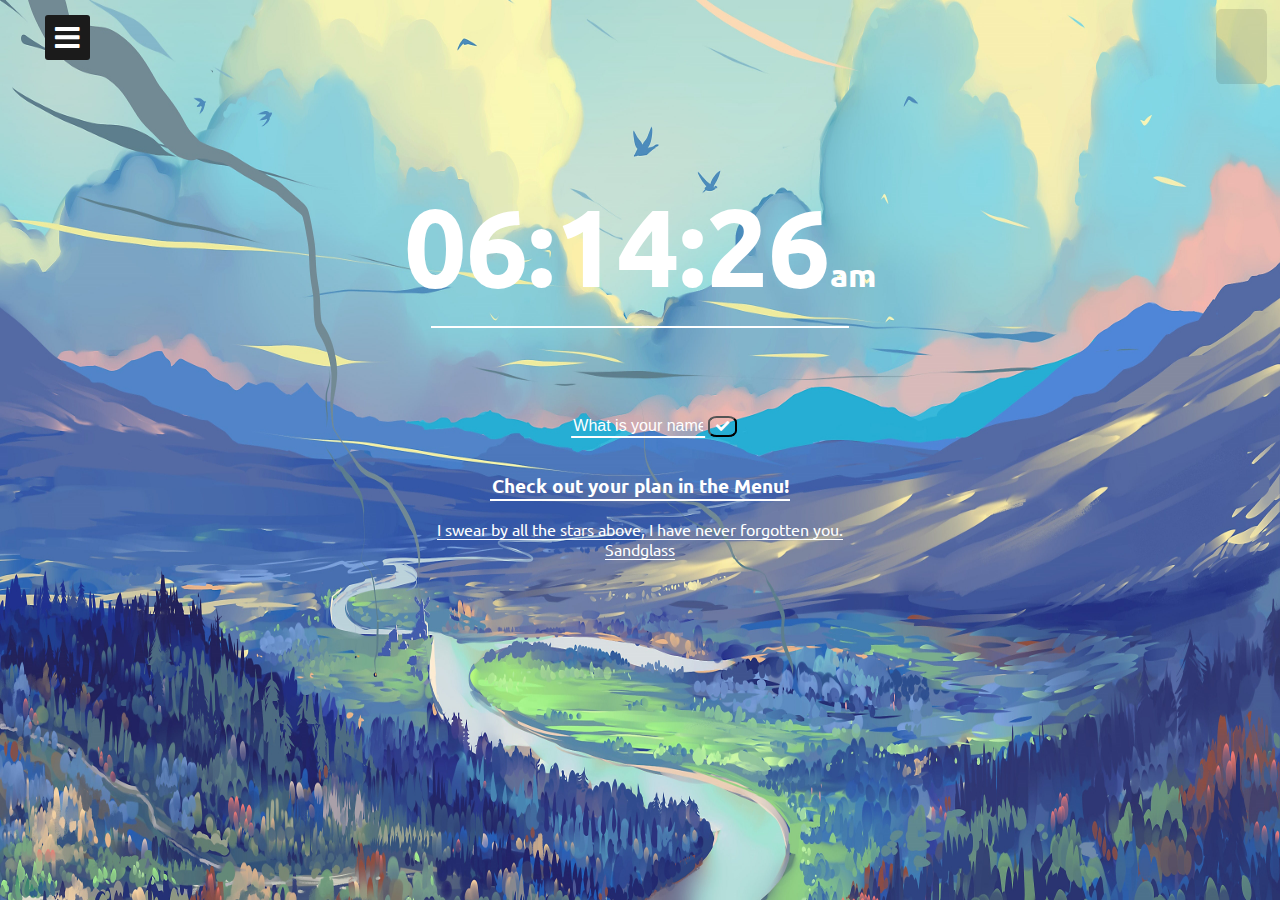
<file: index.html>
<!DOCTYPE html>
<html lang="en">
<head>
    <meta charset="UTF-8">
    <meta http-equiv="X-UA-Compatible" content="IE=edge">
    <meta name="viewport" content="width=device-width, initial-scale=1.0">
    <title>To-do</title>
    <link rel="stylesheet" href="CSS/style.css">
    <link rel="preconnect" href="https://fonts.googleapis.com">
    <link rel="preconnect" href="https://fonts.gstatic.com" crossorigin>
    <link href="https://fonts.googleapis.com/css2?family=Ubuntu&display=swap" rel="stylesheet">
    <link rel="stylesheet" href="https://cdnjs.cloudflare.com/ajax/libs/font-awesome/5.8.2/css/all.css"/>
</head>
<body>
    <!-- form 형식을 사용함에 따라 엔터로 자동으로 입력이 제출되어 click 감지에 신경 쓰지 않아도 됨.-->
    <div class="btn">
        <span class = "fas fa-bars"></span>
    </div>
    <nav class="sidebar">
        <div class="text">Menu</div>
        <ul>
            <li>
                <a href="#" class="ta-btn">&nbsp;&nbsp;&nbsp;Task
                    <span class="fas fa-sort-down first"></span>
                </a>
                <ul class="ta-show">
                    <li><a href="#" id="btn_todo">Todo</a></li>
                    <li><a href="#" id="btn_done">Done</a></li>
                </ul>
            </li>
            <li><a href="#" class="btn_set">&nbsp;&nbsp;&nbsp;Setup</a></li>
            <li><a href="https://github.com/pasly0920" target="_blank">&nbsp;&nbsp;&nbsp;Contact</a></li>
        </ul>
    </nav>
    <h1 id="clock">
        <span class="timeline">00:00:00</span>
        <span class="ampm">am</span>
    </h1>
    <form class = "hidden" id="login-form">
        <input required maxlength="15" type="text" placeholder="What is your name?">
        <button><i class="fas fa-check"></i></button>
    </form>
    <h2 class="hidden" id="greeting"></h2>
    <h3>Check out your plan in the Menu!</h3>
    <div class="todo">
        <a href="#" id="todoPop" class="fas fa-times"></a>
        <form id="todo-form">
            <input type="text" required placeholder="Write a To Do!">
        </form>
        <ul id="todo-list" style="height: 9em; overflow:auto"></ul>
    </div>
    <div class="done">
        <a href="#" id="donePop" class="fas fa-times"></a>
        <span id = "doneTitle">What you have done!</span>
        <ul id="done-list" style="height: 9em; overflow:auto"></ul>
    </div>
    <div id="quote">
        <span></span><br>
        <span></span>
    </div>
    <div id="weather">
        <span></span><br>
        <span></span>
    </div>
    <div id = "setup">
        <a href="#" id="setupPop" class="fas fa-times"></a>
        <h2>Do you want remove all setup?</h2>
        <a id="reset" href="#" class="fas fa-user-slash"></a>
    </div>
    <script src="JS/greeting.js"></script>
    <script src="JS/clock.js"></script>
    <script src="JS/quote.js"></script>
    <script src="JS/background.js"></script>
    <script src="JS/todo.js"></script>
    <script src="JS/weather.js"></script>
    <script src="JS/sidemenu.js"></script>
    <script src="JS/setup.js"></script>
</body>
</html>
</file>
<file: CSS/style.css>
body{
    resize: both;
    background-color: beige;
    text-align: center;
    font-family: 'Ubuntu', sans-serif;
    color: white;
}
img.shadow{
    box-shadow: rgba(0,0,0,0.5) 0 0 0 9999px;
    z-index: 1;
    filter: brightness(50%);
}
h2{
    font-size: 50px;
    margin-top: 0em;
}
.ampm{
    margin-left: -0.8em;
    font-size: 0.3em;
}

.hidden {
    display: none;
}

img {
    position: absolute;
    width: 100%;
    height: 100%;
    left: 0px;
    top: 0px;
    right: 0px;
    bottom: 0px;
    z-index: -1;
    opacity: 100%;
}

h1#clock{
    font-size: 110px;
    margin-top: 20%;
    transform: translateY(-50%);
    padding-bottom: 0%;
    margin-bottom: 0%;
}

h1#clock::after{
    content: "";
    display: block;
    width: 3.8em;
    border-bottom: 2px solid white;
    margin: 0.1em auto;
}
#weather{
    background-color: rgba(0, 0, 0, 0.1);
    padding: 2%;
    line-height: 1.5em;
    border-radius: 10%;
    position: absolute;
    top: 1%;
    right: 1%;
}
#greeting::after{
    content: "";
    display: block;
    width: 3.8em;
    border-bottom: 2px solid white;
    margin: 0.1em auto;
}
#quote span:first-child, #quote span:last-child{
    border-bottom: 1px solid white;
}
h3{
    color: white;
    text-align: center;
    margin-left: 50%;
    transform: translateX(-50%);
    border-bottom: 2px solid white;
    width: 300px;
}
.todo{
    border-style: groove;
    border: 1px solid rgba(255, 255, 255, 0.1);
    box-shadow: 0 0 0 3px rgba(0, 255, 255, 0.5);
    background: #1e1e1e;
    opacity: 100%;
    z-index: 2;
    border-radius: 2em 0 2em 0;
    position: fixed;
    width: 40em;
    height: 15em;
    top: 50%; 
    left: -200%;
    transform: translate(-50%, -50%);
    padding-top: 5em;
    transition: left 0.6s ease;
}
.todo.show{
    left: 50%;
}
#todoPop{
    text-decoration: none;
    position: absolute;
    right: 2%;
    top: 2%;
    font-size: 2.5em;
    color: rgba(0, 255, 255, 0.637);
}
#todoPop:hover{
    color: cyan;
}
#todo-form{
    font-weight: 700;
    font-size: 1.8em;
    padding-bottom: 1em;
    margin-top: -2em;
}
#todo-form input{
    font-size: 1em;
    color: white;
    text-align: center;
    background-color: transparent;
    border-top: 0;
    border-left: 0;
    border-right: 0;
    border-bottom: 2px solid white;
    width: 300px;
}
#todo-form input::placeholder{
    color: white;
    font-size: 1.3em;
    font-weight: 600;
}
#todo-list{
    font-weight: 600;
    font-size: 1.3em;
    
    list-style: none;
    text-align: center;
    padding-left: 0.3em;
}
#todo-list li button{
    cursor: pointer;
    font-size: 1em;
    background-color: transparent;
    color: rgba(0, 255, 255, 0.616);
    border: none;
    outline: none;
}
#todo-list::-webkit-scrollbar{
    background-color: #1e1e1e;
    width: 10px;
}
#todo-list::-webkit-scrollbar-thumb{
    background-color: rgba(0, 255, 255, 0.623);
    border-radius: 10px;
    background-clip: padding-box;
    border: 2px solid transparent;
}
#todo-list::-webkit-scrollbar-thumb:hover{
    background-color: cyan;
}
#todo-list::-webkit-scrollbar-track{
    background-color: transparent;
    border-radius: 10px;
}
#todo-list li button:hover{
    color: cyan;
}
.done{
    border-style: groove;
    border: 1px solid rgba(255, 255, 255, 0.1);
    box-shadow: 0 0 0 3px rgba(0, 255, 255, 0.5);
    background: #1e1e1e;
    opacity: 100%;
    z-index: 2;
    border-radius: 2em 0 2em 0;
    position: fixed;
    width: 40em;
    height: 15em;
    top: 50%; 
    left: -200%;
    transform: translate(-50%, -50%);
    padding-top: 5em;
    transition: left 0.6s ease;
}
.done.show{
    left: 50%;
}
#doneTitle{
    position: absolute;
    top: 5%;
    right: 50%;
    transform: translateX(50%);
    font-size: 1.8em;
    color: white;
    font-weight: 600;
    text-align: center;
    background-color: transparent;
    border-top: 0;
    border-left: 0;
    border-right: 0;
    border-bottom: 2px solid white;
    width: 300px;
}
#donePop{
    text-decoration: none;
    position: absolute;
    right: 2%;
    top: 2%;
    font-size: 2.5em;
    color: rgba(0, 255, 255, 0.637);
}
.donePopBtn{
    cursor: pointer;
    font-size: 1em;
    background-color: transparent;
    color: rgba(0, 255, 255, 0.616);
    border: none;
    outline: none;
}
.donePopBtn:hover{
    color: cyan;
}
#donePop:hover{
    color: cyan;
}
#done-list{
    font-weight: 600;
    font-size: 1.3em;
    list-style: none;
    text-align: center;
    padding-left: 0.3em;
}
#done-list li button{
    cursor: pointer;
    font-size: 1em;
    background-color: transparent;
    color: rgba(0, 255, 255, 0.616);
    border: none;
    outline: none;
}
#done-list::-webkit-scrollbar{
    background-color: #1e1e1e;
    width: 10px;
}
#done-list::-webkit-scrollbar-thumb{
    background-color: rgba(0, 255, 255, 0.623);
    border-radius: 10px;
    background-clip: padding-box;
    border: 2px solid transparent;
}
#done-list::-webkit-scrollbar-thumb:hover{
    background-color: cyan;
}
#done-list::-webkit-scrollbar-track{
    background-color: transparent;
    border-radius: 10px;
}
#-list li button:hover{
    color: cyan;
}
.fab{
    font-size: 3em;
    position: absolute;
    bottom: 1%;
    right: 1%;
    color: gainsboro;
    text-shadow: 0 0 3px white;
}
#login-form input{
    font-size: 1em;
    color: white;
    text-align: center;
    background-color: transparent;
    border-top: 0;
    border-left: 0;
    border-right: 0;
    border-bottom: 2px solid white;
    width: 130px;
    margin-top: 0.1em;
    margin-bottom: 1em;
    transform: translateX(21%);
}
#login-form input::placeholder{
    color: white;
}
#login-form button{
    margin-left: 2em;
    background-color: transparent;
    color: white;
    border-radius: 30%;
}
.btn{
    position: absolute;
    top: 15px;
    left: 45px;
    height: 45px;
    width: 45px;
    background: #1b1b1b;
    border-radius: 3px;
    cursor: pointer;
    transition: left 0.4s ease;
}
.btn span{
    color: white;
    font-size: 28px;
    line-height: 45px;
}
.btn.click{
    left: 260px;
}
.btn.click span::before{
    content: '\f00d';
}
.sidebar{
    margin: 0;
    padding: 0;
    user-select: none;
    box-sizing: border-box;
    position: fixed;
    width: 250px;
    top: 0;
    left: -250px;
    height: 120%;
    background-color: #1b1b1b;
    color: white;
    z-index: 2;
    transition: left 0.4s ease;
}
.sidebar.show{
    left: 0px;
}
.sidebar.text{
    color: white;
    font-size: 25px;
    font-weight: 600;
    line-height: 65px;
    text-align: center;
    background-color: #1e1e1e;
    letter-spacing: 1px;
}
nav ul{
    background: #1b1b1b;
    height: 100%;
    width: 100%;
    padding-left: 0%;
    margin-left: 0%;
    text-align: left;
    list-style: none;
}
nav ul li{
    line-height: 60px;
    border-bottom: 1px solid rgba(255, 255, 255, 0.1);
}
nav ul li:last-child{
    border-bottom: 1px solid rgba(255, 255, 255, 0.05);
}
nav ul li a{
    position: relative;
    color: white;
    text-decoration: none;
    font-size: 18px;
    padding-left: 0px;
    font-weight: 500;
    display: block;
    width: 100%;
    border-left: 3px solid transparent;
}
nav ul li a:hover{
    color: cyan;
    background: #1e1e1e;
    border-left-color: cyan;
}
nav ul ul{
    position: static;
    display: none;
}
nav ul .ta-show.show{
    display: block;
    margin-left: -30px;
}
nav ul ul li{
    line-height: 42px;
    border-bottom: none;
}
nav ul ul li a{
    font-size: 17px;
    color: #e6e6e6;
    padding-left: 80px;
}
nav ul li a span{
    position: absolute;
    top: 50%;
    right: 20px;
    transform: translateY(-50%);
    font-size: 22px;
}
nav ul li a span.ta-show.show{
    transform: translateY(-50%) rotate(-180deg);
    transition: transform 0.4s;
}
nav div{
    font-size: 30px;
    text-align: center;
    padding-top: 10px;
}
#setup{
    border-style: groove;
    border: 1px solid rgba(255, 255, 255, 0.1);
    background: #1e1e1e;
    opacity: 100%;
    z-index: 2;
    border-radius: 2em 0 2em 0;
    position: fixed;
    width: 40em;
    height: 15em;
    top: 50%; 
    left: -100%;
    transform: translate(-50%, -50%);
    padding-top: 5em;
    transition: left 0.6s ease;
}
#setup.show{
    left: 50%;
}
#setup h2{
    padding-top: 0.7em;
    text-decoration: none;
    font-size: 2.8em;
}
#setup h2::after{
    display: block;
    content: '';
    border-bottom: solid 3px cyan;
    transform: scaleX(0);
    transition: transform 250ms ease-in-out;
    transform-origin: 0% 30%;
}
#setup h2:hover::after{
    transform: scaleX(1);
}
#setup a{
    font-size: 2.5em;
    color: rgba(0, 255, 255, 0.637);
}
#setup a:hover{
    color: cyan;
}
#setupPop{
    text-decoration: none;
    position: absolute;
    right: 2%;
    top: 2%;
}
</file>
